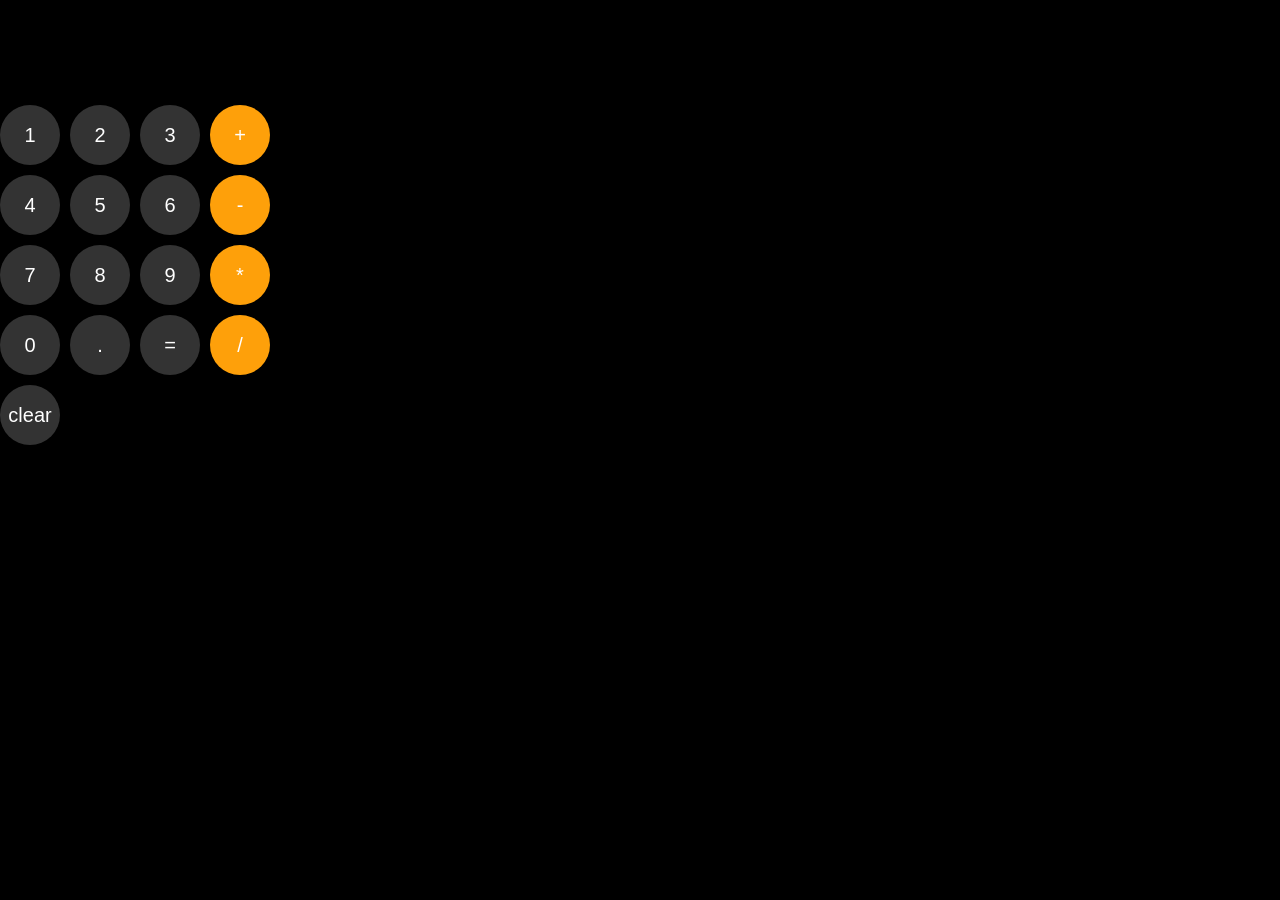
<file: web development/calculator/calculator.html>
<!DOCTYPE html>
<html>
  <head>
    <title>Simple Calculator</title>
    <link rel="stylesheet" href="calculator.css">
  </head>
  <body>
    <p class="display js-calculation"> 
    </p>
    
    <div class="keys">
    <button onclick="
    updateCalc('1');
      ">
      1
    </button>

    <button onclick="
    updateCalc('2');
    ">
      2
    </button>

    <button onclick="
    updateCalc('3');
     ">
       3
     </button>

    <button class="orangeButton" onclick="
    updateCalc(' + ');
    ">
      +
    </button>
  
    <button onclick="
    updateCalc('4');
      ">
      4
    </button>

    <button onclick="
    updateCalc('5');
    ">
      5
    </button>

    <button onclick="
    updateCalc('6');
     ">
       6
     </button>

    <button class="orangeButton" onclick="
    updateCalc(' - ');
    ">
      -
    </button>

    <button onclick="
    updateCalc('7');
      ">
      7
    </button>

    <button onclick="
    updateCalc('8');
    ">
      8
    </button>

    <button onclick="
    updateCalc('9');
     ">
       9
     </button>

    <button class="orangeButton" onclick="
    updateCalc(' * ');
    ">
      *
    </button>

    <button onclick="
    updateCalc('0');
      ">
      0
    </button>

    <button onclick="
    updateCalc('.');
    ">
      .
    </button>

    <button onclick="
    calculation=eval(calculation);
    display();
    ">
      =
    </button>

    <button class="orangeButton" onclick="
    updateCalc(' / ');
     ">
       /
     </button>


  <button onclick="
  calculation='';
  display();
  ">
    clear
  </button>
  </div>

    <script src="calculator.js">
    </script>

  </body>
</html>
</file>
<file: web development/calculator/calculator.css>
body{
  margin: 0;
  background-color: black;
  font-family: Arial, Helvetica, sans-serif;
}

.keys{
  display: grid;
  grid-template-columns: repeat(4, 1fr);
  row-gap: 10px;
  column-gap: 10px;
  width: 20px;
}

button{
  font-size: 20px;
  color: rgb(255, 255, 255);
  background-color: rgb(51, 51, 51);
  height: 60px;
  width: 60px;
  border: none;
  border-radius: 30px;
  cursor: pointer;
}

button:hover{
  background-color: rgba(51, 51, 51, 0.4);
}

.orangeButton{
  background-color: rgb(254, 160, 10);
}

.orangeButton:hover{
  background-color: rgba(254, 160, 10, 0.4);
}

.display{
  color: rgb(255, 255, 255);
  font-family: Arial, Helvetica, sans-serif;
  font-size: 40px;
  height: 25px;
}

.dispBox{
  background-color:black;
  color: white;
  border: none;
  width: 250px;
}
</file>
